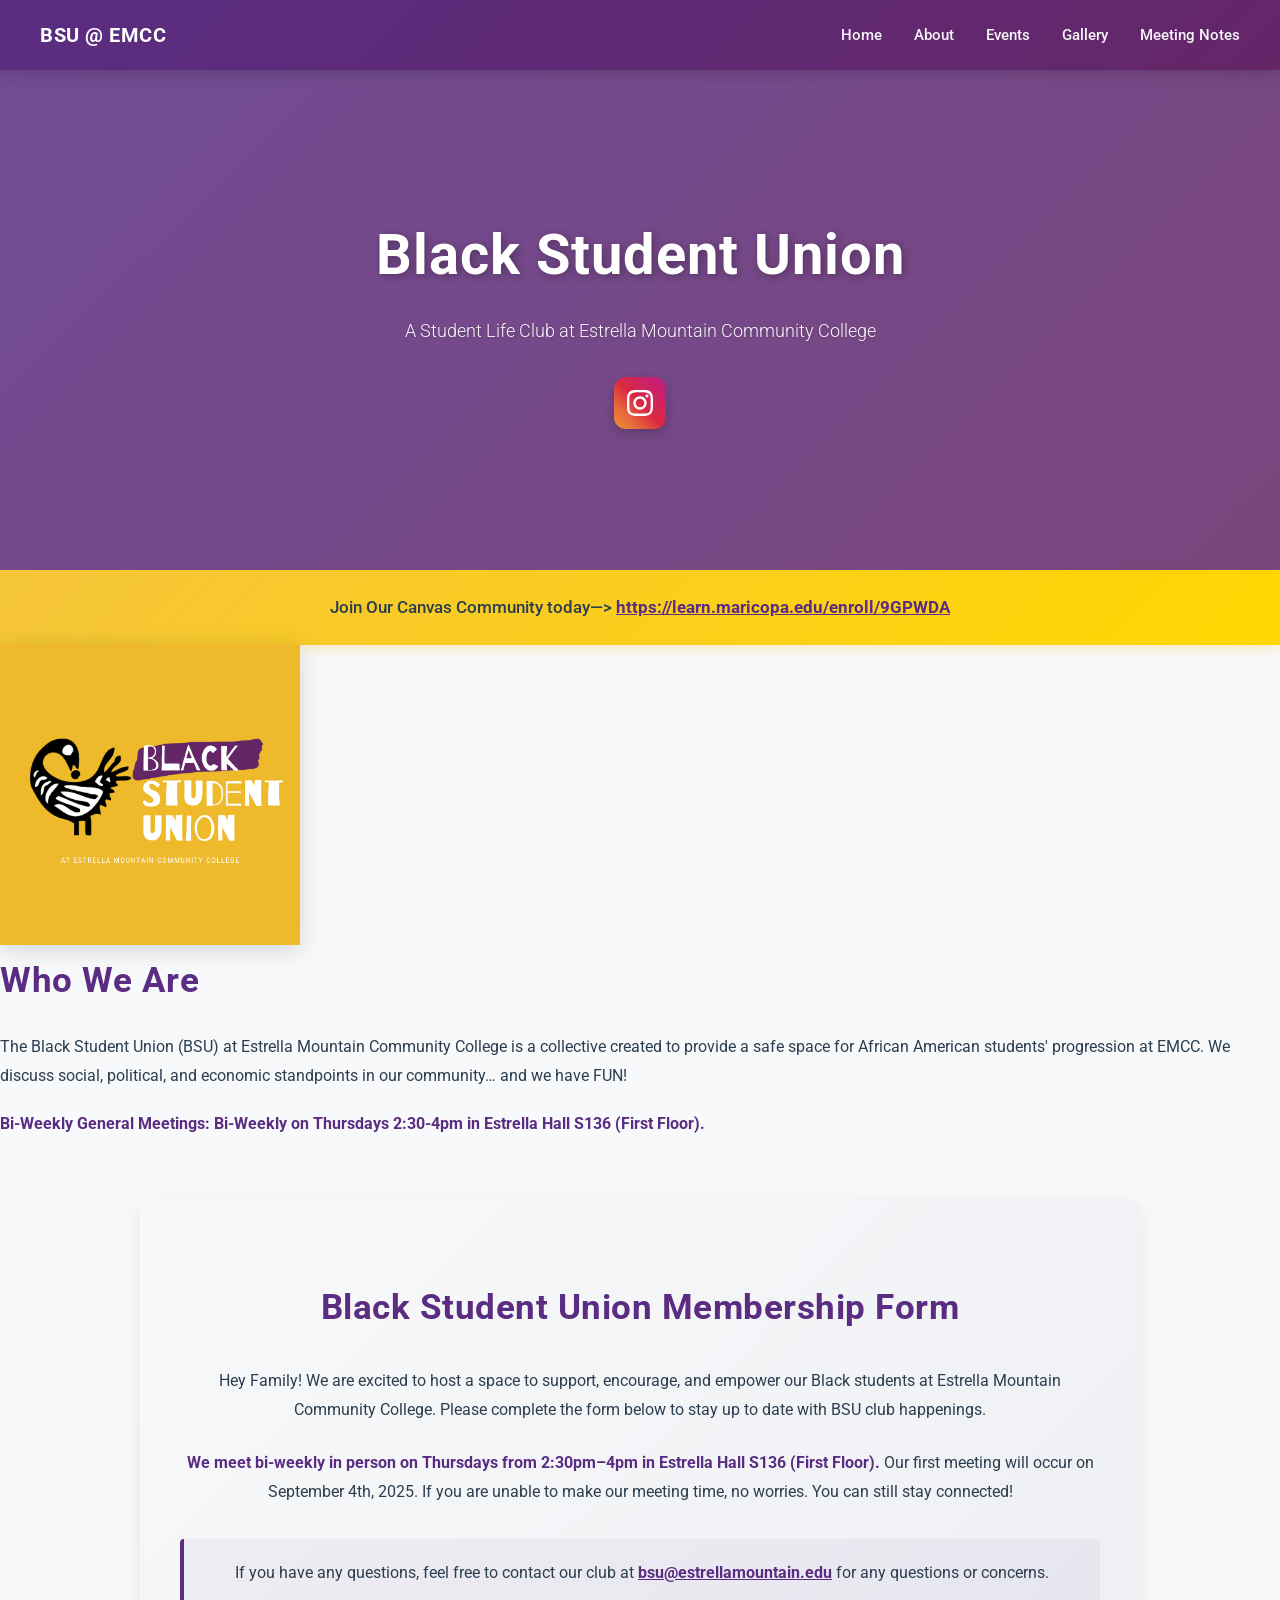
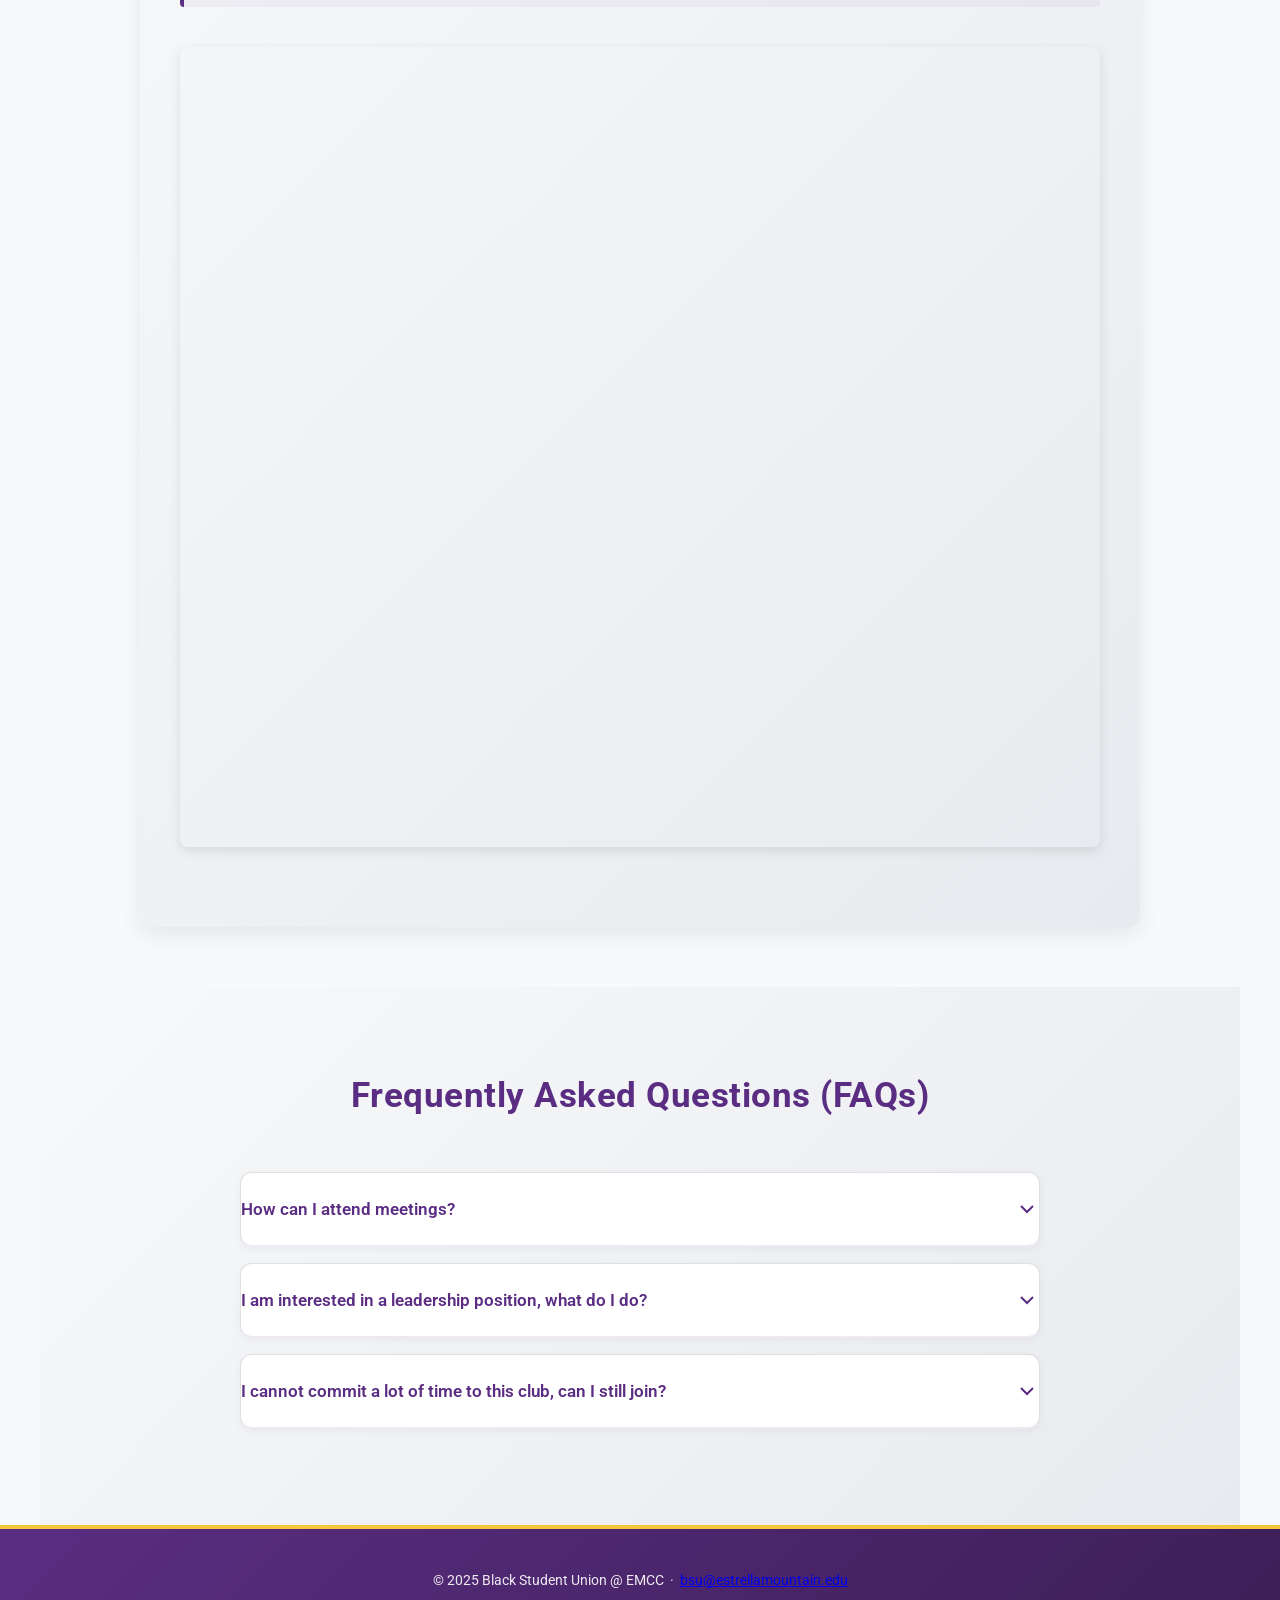
<file: index.html>
<!DOCTYPE html>
<html lang="en">
  <head>
    <meta charset="UTF-8" />
    <meta http-equiv="refresh" content="0; url=home.html" />
    <meta name="viewport" content="width=device-width, initial-scale=1.0" />
    <title>BSU @ EMCC</title>
  </head>
  <body>
    <p>Redirecting to the home page...</p>
    <p>If you are not redirected, <a href="home.html">open home.html</a>.</p>
  </body>
</html>
</file>
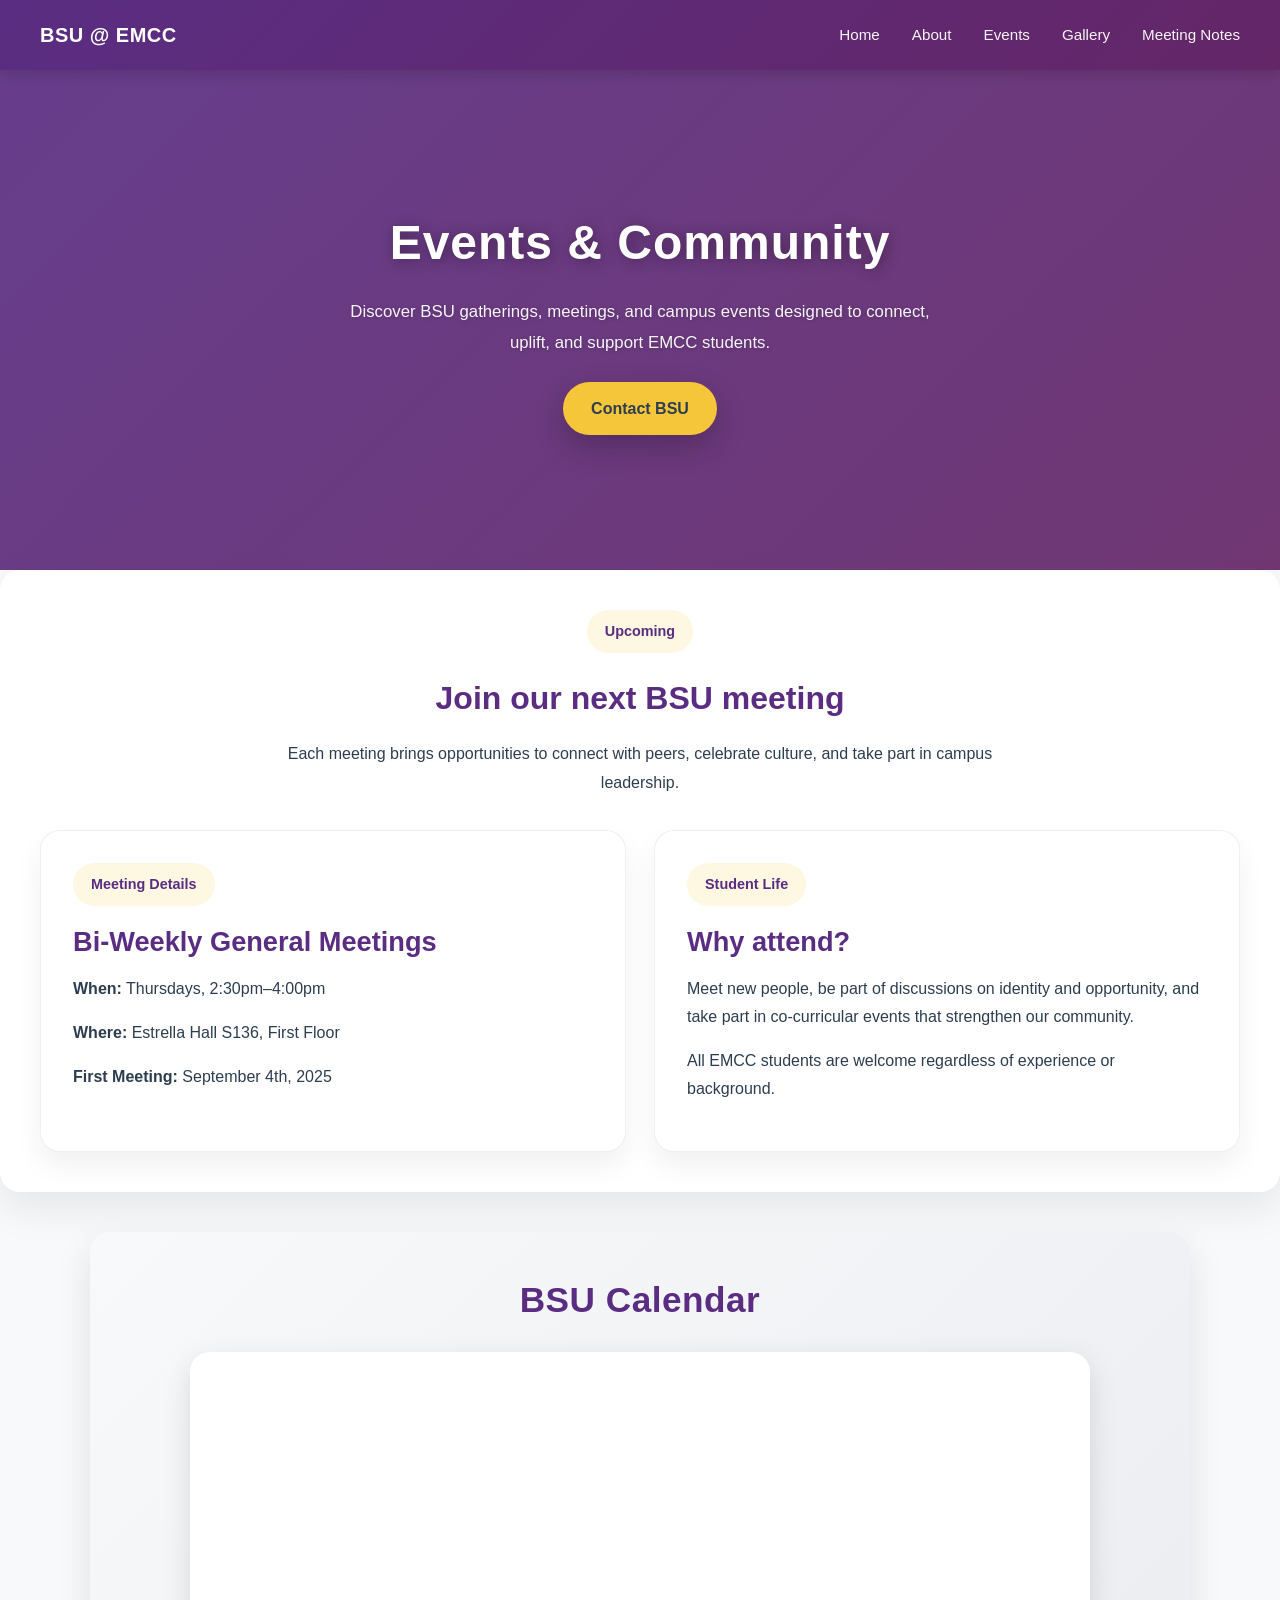
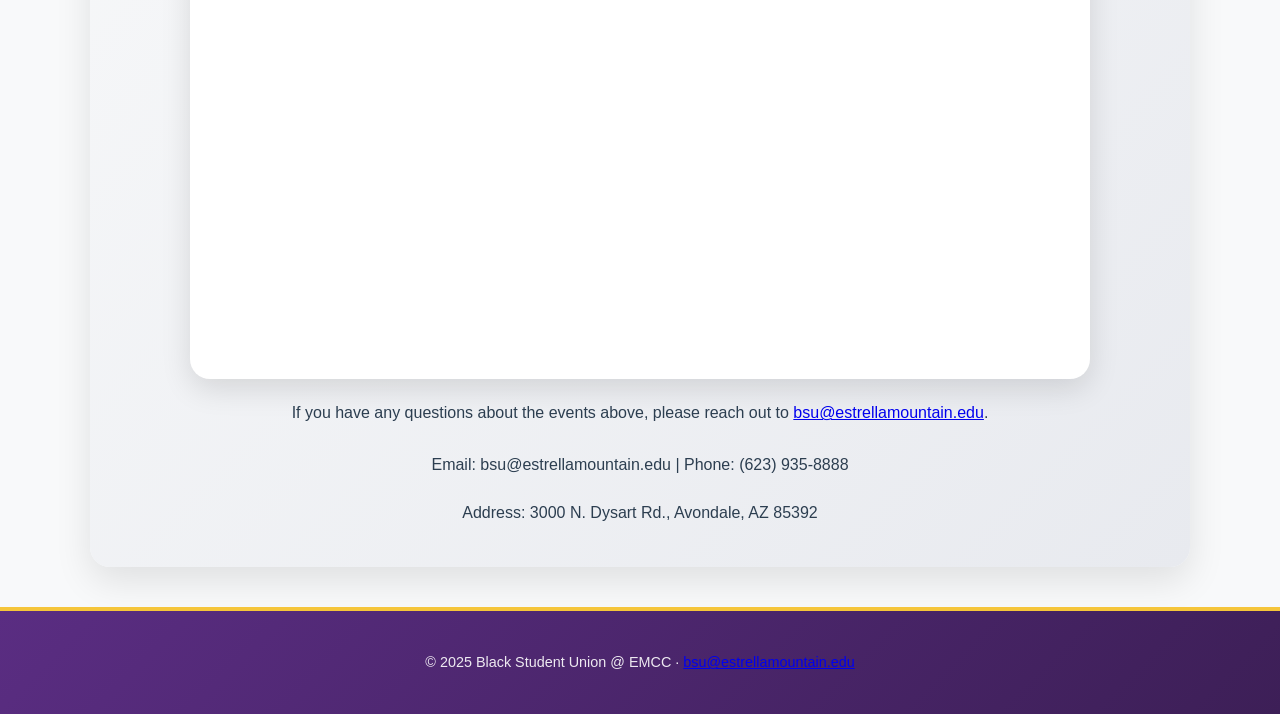
<file: Events.html>
<!DOCTYPE html>
<html lang="en">
<head>
    <meta charset="UTF-8">
    <meta name="viewport" content="width=device-width, initial-scale=1.0">
    <title>Events | BSU @ EMCC</title>
    <link rel="stylesheet" href="club_content.css">
</head>
<body>
<a href="#main-content" class="skip-link">Skip to main content</a>

<nav role="navigation" aria-label="Main navigation">
  <span class="nav-brand">BSU @ EMCC</span>
  <ul class="nav-links">
    <li><a href="home.html">Home</a></li>
    <li><a href="about.html">About</a></li>
    <li><a href="Events.html">Events</a></li>
    <li><a href="BSUGallery.html">Gallery</a></li>
    <li><a href="#">Meeting Notes</a></li>
  </ul>
</nav>

<div class="hero hero-events">
  <div class="hero-content">
    <h1>Events & Community</h1>
    <p>Discover BSU gatherings, meetings, and campus events designed to connect, uplift, and support EMCC students.</p>
    <a class="hero-cta" href="mailto:bsu@estrellamountain.edu" aria-label="Contact BSU via email">Contact BSU</a>
  </div>
</div>

<main id="main-content">
  <section class="section-card event-overview">
    <div class="section-header">
      <span class="section-tag">Upcoming</span>
      <h2>Join our next BSU meeting</h2>
      <p>Each meeting brings opportunities to connect with peers, celebrate culture, and take part in campus leadership.</p>
    </div>

    <div class="event-grid">
      <article class="event-card">
        <span class="tag">Meeting Details</span>
        <h3>Bi-Weekly General Meetings</h3>
        <p><strong>When:</strong> Thursdays, 2:30pm–4:00pm</p>
        <p><strong>Where:</strong> Estrella Hall S136, First Floor</p>
        <p><strong>First Meeting:</strong> September 4th, 2025</p>
      </article>

      <article class="event-card">
        <span class="tag">Student Life</span>
        <h3>Why attend?</h3>
        <p>Meet new people, be part of discussions on identity and opportunity, and take part in co-curricular events that strengthen our community.</p>
        <p>All EMCC students are welcome regardless of experience or background.</p>
      </article>
    </div>
  </section>

  <section class="calendar-section">
    <h2>BSU Calendar</h2>
    <div class="calendar-wrapper">
      <iframe 
        src="https://calendar.google.com/calendar/embed?src=c_02vs0up2j26o3mruf4jf2dg1v4%40group.calendar.google.com&color=%23ac725e&showTitle=0&showNav=1&showDate=1&showPrint=0&showTabs=1&showCalendars=0&mode=MONTH"
        width="100%"
        height="600"
        frameborder="0"
        scrolling="no"
        loading="lazy"
        title="BSU Calendar - View upcoming events and meetings">
      </iframe>
    </div>
    <p class="calendar-note">If you have any questions about the events above, please reach out to <a href="mailto:bsu@estrellamountain.edu">bsu@estrellamountain.edu</a>.</p>
    <div class="calendar-contact">
      <p>Email: bsu@estrellamountain.edu | Phone: (623) 935-8888</p>
      <p>Address: 3000 N. Dysart Rd., Avondale, AZ 85392</p>
    </div>
  </section>

</main>

<footer role="contentinfo">
  © 2025 Black Student Union @ EMCC · <a href="mailto:bsu@estrellamountain.edu">bsu@estrellamountain.edu</a>
</footer>
</body>
</html>
</file>
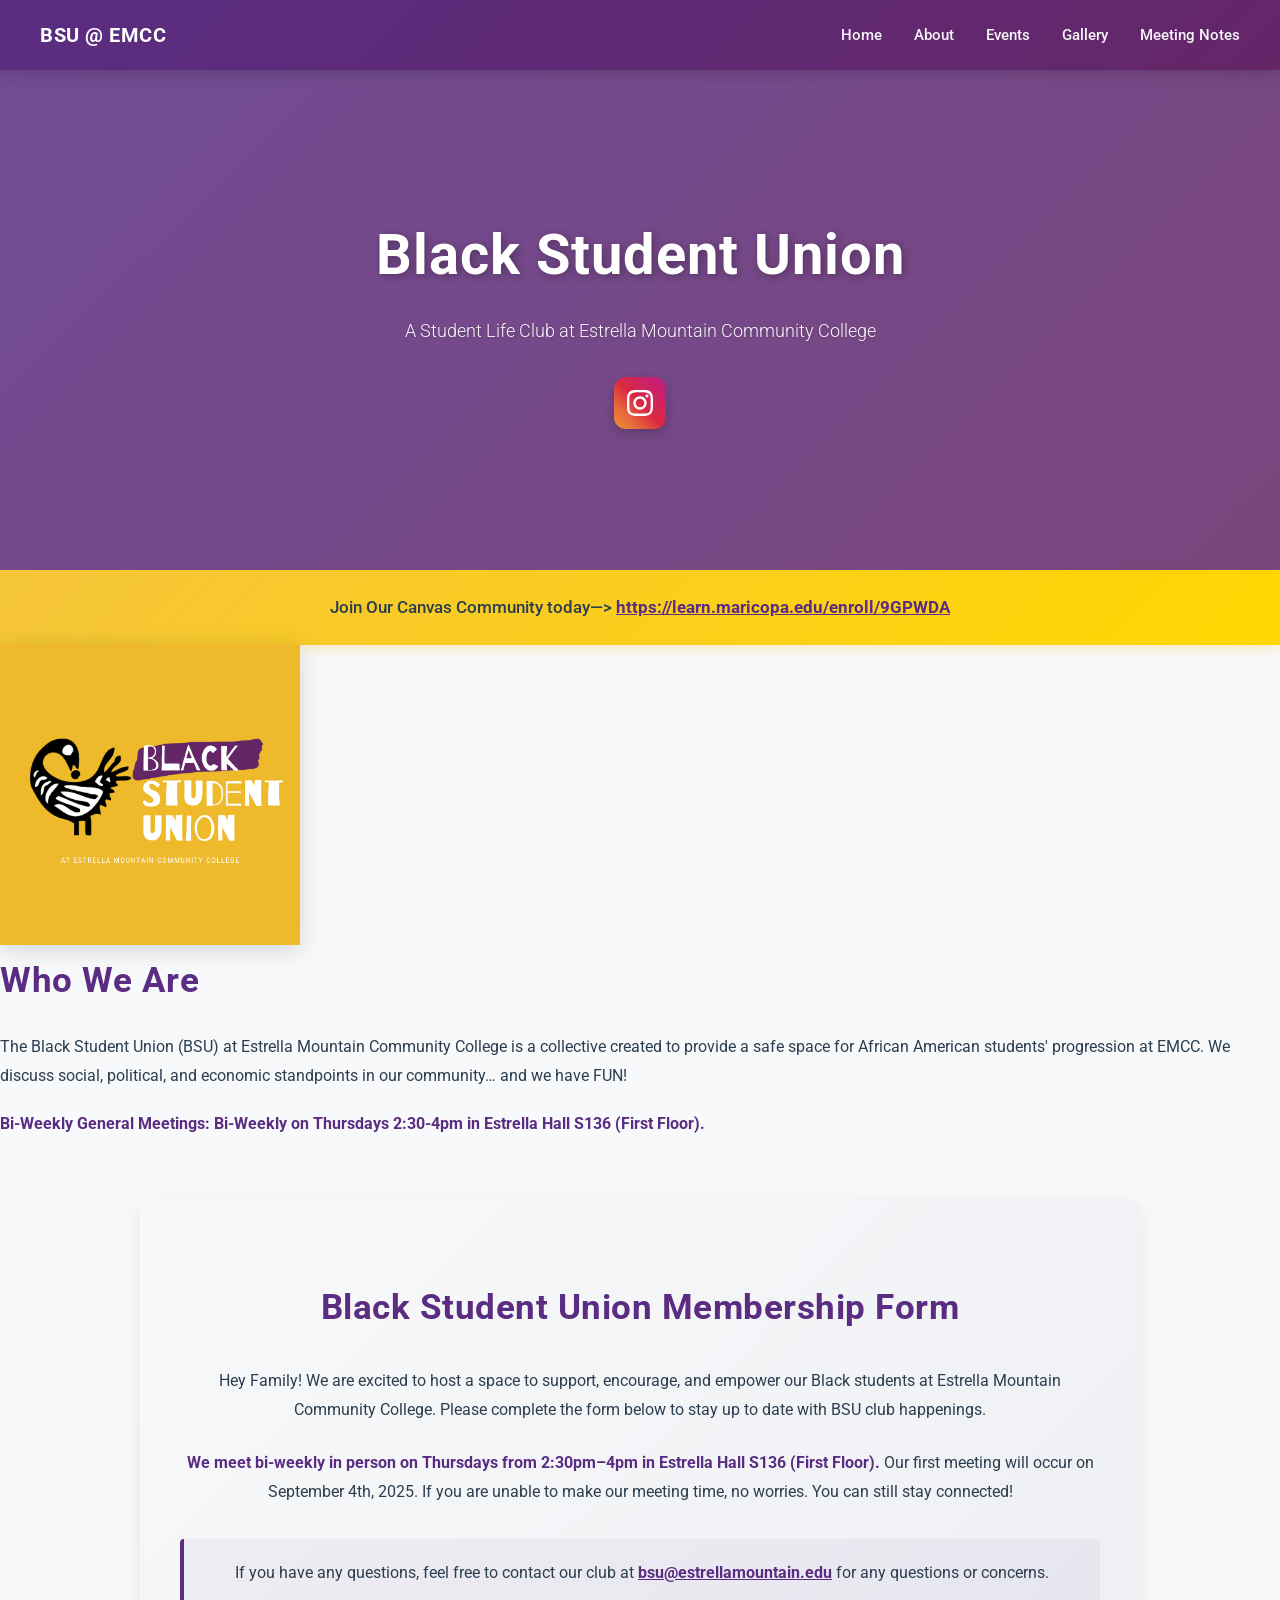
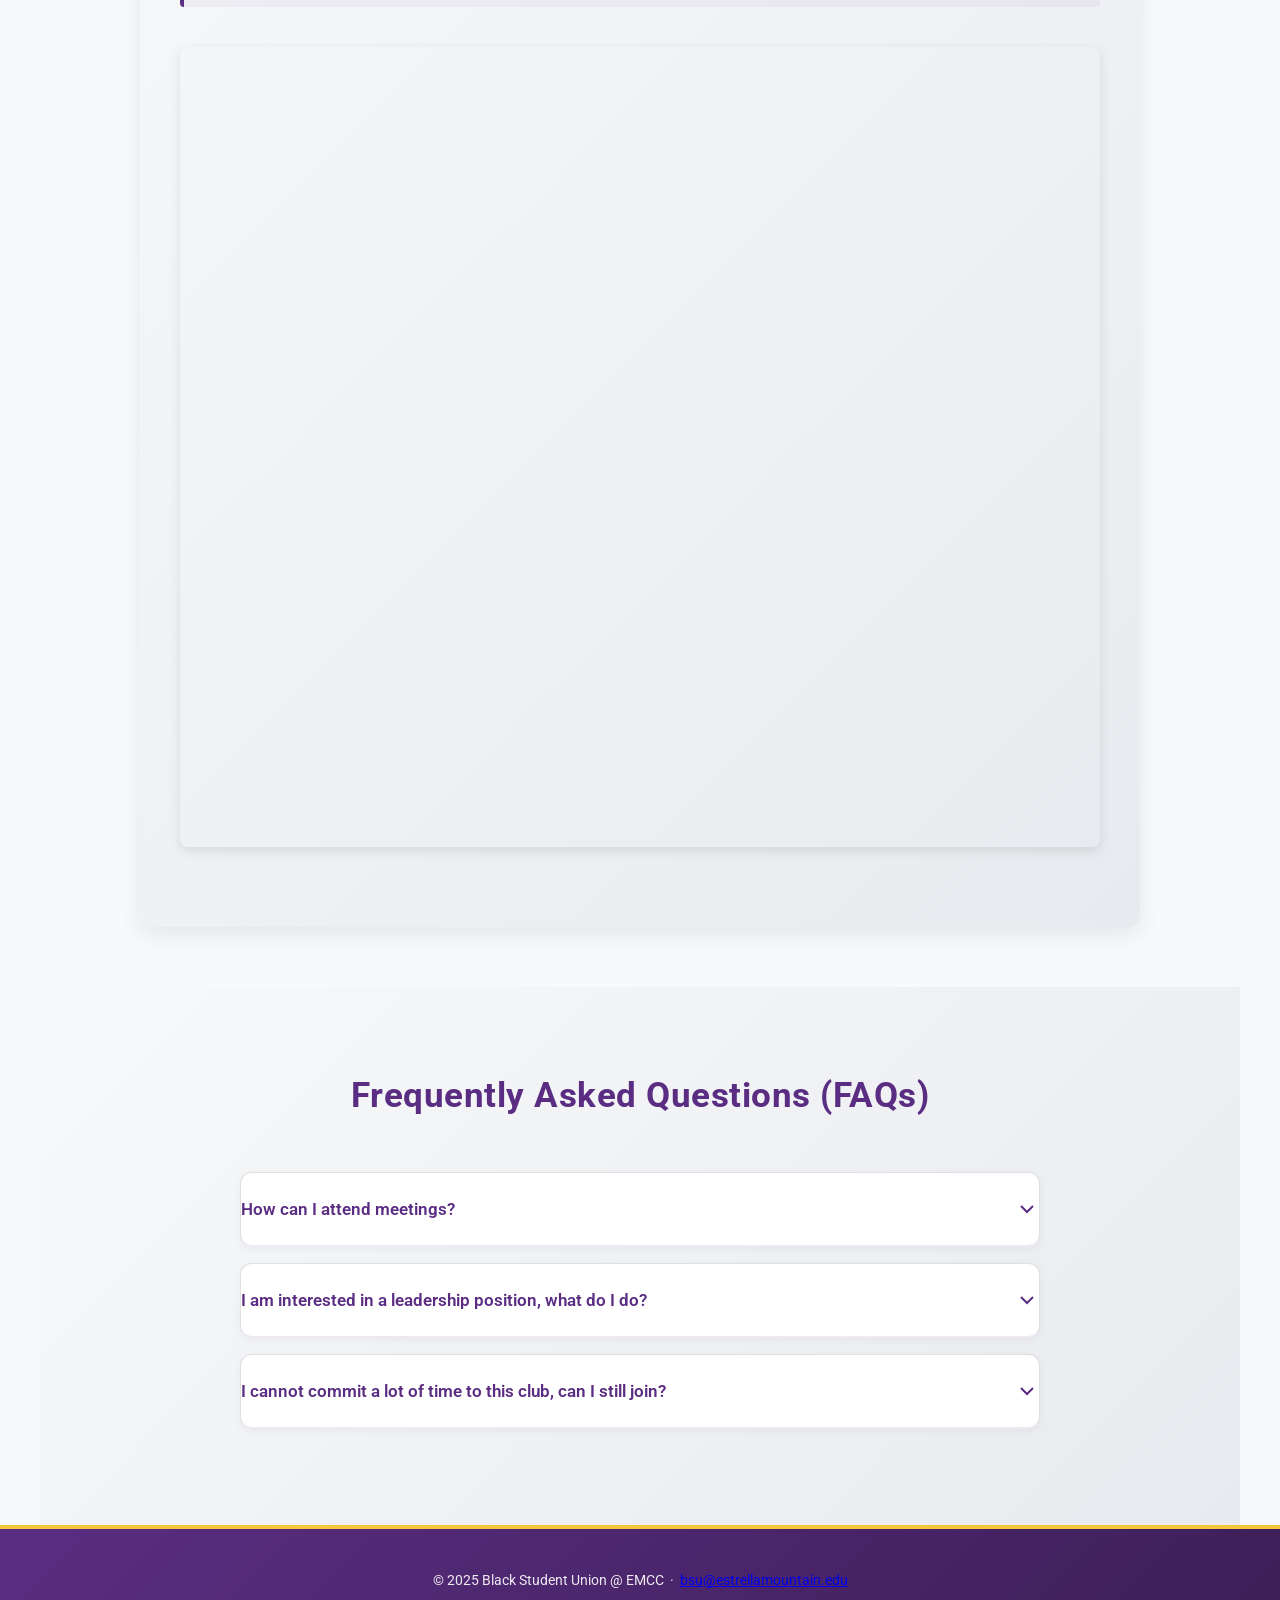
<file: home.html>
<!DOCTYPE html>
<html lang="en">
  <head>
    <meta charset="UTF-8">
    <meta name="viewport" content="width=device-width, initial-scale=1.0">
    <title>BSU @ EMCC</title>
    <link href="https://fonts.googleapis.com/css2?family=Google+Sans:wght@400;500;700&family=Roboto:wght@300;400;500&display=swap" rel="stylesheet">
    <link rel="stylesheet" href="club_content.css">
  </head>
<body>

<a href="#main-content" class="skip-link">Skip to main content</a>

<nav role="navigation" aria-label="Main navigation">
  <span class="nav-brand">BSU @ EMCC</span>
  <ul class="nav-links">
    <li><a href="home.html">Home</a></li>
    <li><a href="about.html">About</a></li>
    <li><a href="Events.html">Events</a></li>
    <li><a href="BSUGallery.html">Gallery</a></li>
    <li><a href="#">Meeting Notes</a></li>
  </ul>
</nav>
 
<div class="hero">
  <h1>Black Student Union</h1>
  <p>A Student Life Club at Estrella Mountain Community College</p>
  <a href="https://www.instagram.com" target="_blank" rel="noopener noreferrer" class="ig-btn" aria-label="Visit BSU on Instagram (opens in new window)">
    <svg viewBox="0 0 24 24" aria-hidden="true"><path d="M12 2.163c3.204 0 3.584.012 4.85.07 3.252.148 4.771 1.691 4.919 4.919.058 1.265.069 1.645.069 4.849 0 3.205-.012 3.584-.069 4.849-.149 3.225-1.664 4.771-4.919 4.919-1.266.058-1.644.07-4.85.07-3.204 0-3.584-.012-4.849-.07-3.26-.149-4.771-1.699-4.919-4.92-.058-1.265-.07-1.644-.07-4.849 0-3.204.013-3.583.07-4.849.149-3.227 1.664-4.771 4.919-4.919 1.266-.057 1.645-.069 4.849-.069zm0-2.163c-3.259 0-3.667.014-4.947.072-4.358.2-6.78 2.618-6.98 6.98-.059 1.281-.073 1.689-.073 4.948 0 3.259.014 3.668.072 4.948.2 4.358 2.618 6.78 6.98 6.98 1.281.058 1.689.072 4.948.072 3.259 0 3.668-.014 4.948-.072 4.354-.2 6.782-2.618 6.979-6.98.059-1.28.073-1.689.073-4.948 0-3.259-.014-3.667-.072-4.947-.196-4.354-2.617-6.78-6.979-6.98-1.281-.059-1.69-.073-4.949-.073zm0 5.838c-3.403 0-6.162 2.759-6.162 6.162s2.759 6.163 6.162 6.163 6.162-2.759 6.162-6.163c0-3.403-2.759-6.162-6.162-6.162zm0 10.162c-2.209 0-4-1.79-4-4 0-2.209 1.791-4 4-4s4 1.791 4 4c0 2.21-1.791 4-4 4zm6.406-11.845c-.796 0-1.441.645-1.441 1.44s.645 1.44 1.441 1.44c.795 0 1.439-.645 1.439-1.44s-.644-1.44-1.439-1.44z"/></svg>
  </a>
</div>
 
<div class="canvas-banner">
  Join Our Canvas Community today—&gt; <a href="https://learn.maricopa.edu/enroll/9GPWDA" target="_blank" rel="noopener noreferrer">https://learn.maricopa.edu/enroll/9GPWDA</a>
</div>

<main id="main-content">
<div class="who">
  <div class="who-logo-placeholder">
    <img src="BSUClubLogo.png" alt="BSU Club Logo">
  </div>
  <div class="who-text">
    <h2>Who We Are</h2>
    <p>The Black Student Union (BSU) at Estrella Mountain Community College is a collective created to provide a safe space for African American students' progression at EMCC. We discuss social, political, and economic standpoints in our community… and we have FUN!</p>
    <p><strong>Bi-Weekly General Meetings: Bi-Weekly on Thursdays 2:30-4pm in Estrella Hall S136 (First Floor).</strong></p>
  </div>
</div>
 
<div class="membership-section">
  <h2>Black Student Union Membership Form</h2>
  <p>Hey Family! We are excited to host a space to support, encourage, and empower our Black students at Estrella Mountain Community College. Please complete the form below to stay up to date with BSU club happenings.</p>
  <p><strong>We meet bi-weekly in person on Thursdays from 2:30pm–4pm in Estrella Hall S136 (First Floor).</strong> Our first meeting will occur on September 4th, 2025. If you are unable to make our meeting time, no worries. You can still stay connected!</p>
  <p class="contact-note">If you have any questions, feel free to contact our club at <a href="mailto:bsu@estrellamountain.edu">bsu@estrellamountain.edu</a> for any questions or concerns.</p>
  <div class="gform-embed">
    <iframe src="https://docs.google.com/forms/d/e/1FAIpQLSeOSokzFKYWwmAYaoWomuV0yYhN1NMcIBjSdNAhi92f1cvXhQ/viewform?embedded=true" loading="lazy" title="BSU Membership Form" aria-label="Google Form for Black Student Union membership">Loading…</iframe>
  </div>
</div>

<div class="faq-section">
  <div class="faq-inner">
    <h2>Frequently Asked Questions (FAQs)</h2>
    <div class="faq-item">
      <button class="faq-btn" aria-expanded="false" aria-controls="faq-answer-1">
        How can I attend meetings?
        <svg viewBox="0 0 24 24" aria-hidden="true"><polyline points="6 9 12 15 18 9"/></svg>
      </button>
      <div class="faq-body" id="faq-answer-1" role="region" aria-labelledby="faq-question-1"><p>BSU meets bi-weekly on Thursdays from 2:30–4pm in Estrella Hall S136 (First Floor). All EMCC students are welcome — just show up!</p></div>
    </div>
    <div class="faq-item">
      <button class="faq-btn" aria-expanded="false" aria-controls="faq-answer-2">
        I am interested in a leadership position, what do I do?
        <svg viewBox="0 0 24 24" aria-hidden="true"><polyline points="6 9 12 15 18 9"/></svg>
      </button>
      <div class="faq-body" id="faq-answer-2" role="region" aria-labelledby="faq-question-2"><p>Attend a few meetings to get a feel for the club, then reach out to us at bsu@estrellamountain.edu to express your interest. We'll guide you through the process.</p></div>
    </div>
    <div class="faq-item">
      <button class="faq-btn" aria-expanded="false" aria-controls="faq-answer-3">
        I cannot commit a lot of time to this club, can I still join?
        <svg viewBox="0 0 24 24" aria-hidden="true"><polyline points="6 9 12 15 18 9"/></svg>
      </button>
      <div class="faq-body" id="faq-answer-3" role="region" aria-labelledby="faq-question-3"><p>Absolutely! There is no minimum attendance requirement. Fill out the membership form to stay in the loop, and come to events whenever you can.</p></div>
    </div>
  </div>
</div>

</main>
<footer role="contentinfo">
  © 2025 Black Student Union @ EMCC &nbsp;·&nbsp; <a href="mailto:bsu@estrellamountain.edu">bsu@estrellamountain.edu</a>
</footer>

<script>
  document.querySelectorAll('.faq-btn').forEach(btn => {
    btn.addEventListener('click', () => {
      const item = btn.closest('.faq-item');
      const isOpen = item.classList.contains('open');
      const answerId = btn.getAttribute('aria-controls');
      
      document.querySelectorAll('.faq-item').forEach(i => {
        i.classList.remove('open');
        i.querySelector('.faq-btn').setAttribute('aria-expanded', 'false');
      });
      
      if (!isOpen) {
        item.classList.add('open');
        btn.setAttribute('aria-expanded', 'true');
      }
    });
    
    btn.addEventListener('keydown', (e) => {
      if (e.key === 'Enter' || e.key === ' ') {
        e.preventDefault();
        btn.click();
      }
    });
  });
</script>
 
</body>
</html>
</file>
<file: club_content.css>
* { margin: 0; padding: 0; box-sizing: border-box; }
body { 
  font-family: 'Segoe UI', 'Roboto', Arial, sans-serif; 
  color: #2c3e50; 
  background: #f8f9fa;
  line-height: 1.6;
}

/* ── SKIP LINK ── */
.skip-link {
  position: absolute;
  top: -40px;
  left: 0;
  background: #5a2d82;
  color: white;
  padding: 8px;
  text-decoration: none;
  z-index: 100;
  border-radius: 0 0 4px 0;
}

.skip-link:focus {
  top: 0;
}

/* ── FOCUS STYLES ── */
a:focus,
button:focus,
input:focus,
textarea:focus,
select:focus {
  outline: 3px solid #f5c53a;
  outline-offset: 2px;
}

button {
  cursor: pointer;
  border: none;
  font-family: inherit;
  font-size: inherit;
}

/* ── NAV ── */
nav {
  background: linear-gradient(135deg, #5a2d82 0%, #642667 100%);
  display: flex;
  align-items: center;
  justify-content: space-between;
  padding: 0 40px;
  height: 70px;
  position: sticky;
  top: 0;
  z-index: 10;
  box-shadow: 0 4px 12px rgba(0,0,0,0.15);
}
.nav-brand { 
  color: #fff; 
  font-size: 1.25rem; 
  font-weight: 700;
  letter-spacing: 0.5px;
  transition: opacity 0.3s ease;
}
.nav-brand:hover { opacity: 0.9; }
.nav-links { 
  display: flex; 
  gap: 32px; 
  list-style: none; 
}
.nav-links a { 
  color: rgba(255,255,255,0.95); 
  text-decoration: none; 
  font-size: 0.95rem; 
  font-weight: 500;
  position: relative;
  transition: color 0.3s ease;
}
.nav-links a::after {
  content: '';
  position: absolute;
  bottom: -4px;
  left: 0;
  width: 0;
  height: 2px;
  background: #f5c53a;
  transition: width 0.3s ease;
}
.nav-links a:hover { 
  color: #fff;
}
.nav-links a:hover::after {
  width: 100%;
}
.nav-links a:focus {
  outline: 2px solid #f5c53a;
  outline-offset: 4px;
  border-radius: 2px;
}


/* ── HERO ── */
.hero {
  position: relative;
  height: 500px;
  background: linear-gradient(135deg, rgba(90,45,130,0.85), rgba(100,38,103,0.85)),
              url('https://www.shutterstock.com/image-photo/happy-multi-ethnic-young-group-600nw-2461211287.jpg') center/cover;
  display: flex;
  flex-direction: column;
  align-items: center;
  justify-content: center;
  text-align: center;
  color: #fff;
}
.hero h1 { 
  font-size: 3.5rem; 
  font-weight: 700; 
  letter-spacing: 1px; 
  margin-bottom: 16px;
  text-shadow: 2px 2px 8px rgba(0,0,0,0.3);
}
.hero p  { 
  font-size: 1.1rem; 
  font-weight: 300; 
  opacity: 0.95; 
  margin-bottom: 32px;
  text-shadow: 1px 1px 4px rgba(0,0,0,0.2);
}
.ig-btn {
  width: 52px; 
  height: 52px;
  background: linear-gradient(45deg,#f09433,#e6683c,#dc2743,#cc2366,#bc1888);
  border-radius: 12px;
  display: inline-flex; 
  align-items: center; 
  justify-content: center;
  text-decoration: none;
  transition: transform 0.3s ease, box-shadow 0.3s ease;
  box-shadow: 0 4px 12px rgba(0,0,0,0.2);
}
.ig-btn:hover {
  transform: translateY(-3px);
  box-shadow: 0 8px 20px rgba(0,0,0,0.3);
}
.ig-btn:focus {
  outline: 3px solid rgba(255, 255, 255, 0.8);
  outline-offset: 3px;
}
.ig-btn svg { width: 26px; height: 26px; fill: #fff; }



/* ── FAQ SECTION ── */
.faq-section {
  padding: 60px 20px;
  max-width: 1200px;
  margin: 0 auto;
  background: #f8f9fa;
}

.faq-inner {
  max-width: 900px;
  margin: 0 auto;
}

.faq-inner h2 {
  font-size: 2rem;
  margin-bottom: 36px;
  color: #2c3e50;
}

.faq-item {
  margin-bottom: 16px;
  border: 1px solid #e0e0e0;
  border-radius: 12px;
  background: #fff;
  box-shadow: 0 2px 8px rgba(0,0,0,0.05);
  transition: box-shadow 0.3s ease;
}

.faq-item.open {
  box-shadow: 0 4px 16px rgba(0,0,0,0.08);
}

.faq-btn {
  width: 100%;
  padding: 18px 24px;
  text-align: left;
  font-size: 1.05rem;
  font-weight: 600;
  color: #2c3e50;
  background: transparent;
  border: none;
  cursor: pointer;
  display: flex;
  justify-content: space-between;
  align-items: center;
  transition: background-color 0.3s ease;
}

.faq-btn:hover {
  background-color: rgba(90, 45, 130, 0.05);
}

.faq-btn:focus {
  outline: 3px solid #f5c53a;
  outline-offset: -3px;
  background-color: rgba(90, 45, 130, 0.08);
}

.faq-btn svg {
  width: 24px;
  height: 24px;
  stroke: #5a2d82;
  stroke-width: 2;
  transition: transform 0.3s ease;
  flex-shrink: 0;
}

.faq-item.open .faq-btn svg {
  transform: rotate(180deg);
}

.faq-body {
  max-height: 0;
  overflow: hidden;
  transition: max-height 0.3s ease;
}

.faq-item.open .faq-body {
  max-height: 500px;
}

.faq-body p {
  padding: 0 24px 18px;
  color: #555;
  line-height: 1.8;
}
.nav-about {
  background: linear-gradient(135deg, #f5c53a 0%, #f5c53a 100%);
  box-shadow: 0 4px 12px rgba(0,0,0,0.1);
}
.nav-about .nav-links a {
  color: #2c3e50;
}
.nav-about .nav-links a:hover {
  color: #5a2d82;
}
.nav-about .nav-links a::after {
  background: #5a2d82;
}
.nav-about .nav-brand {
  color: #2c3e50;
}

/* ── HERO VARIANTS ── */
.hero-about {
  background: linear-gradient(135deg, rgba(245, 197, 58, 0.9), rgba(245, 197, 58, 0.9)),
              url('/* ADD YOUR IMAGE URL HERE */') center/cover;
  color: #2c3e50;
}

.hero-events {
  background: linear-gradient(135deg, rgba(90,45,130,0.92), rgba(100,38,103,0.92)),
              url('https://images.unsplash.com/photo-1500530855697-b586d89ba3ee?auto=format&fit=crop&w=1600&q=80') center/cover;
  color: #fff;
  min-height: 380px;
  display: flex;
  align-items: center;
  justify-content: center;
}

.hero-events h1 {
  font-size: 3rem;
  letter-spacing: 1px;
  margin: 0;
  text-shadow: 2px 2px 12px rgba(0,0,0,0.4);
}

/* ── GALLERY PAGE ── */
.hero-gallery {
  background: linear-gradient(135deg, rgba(90,45,130,0.88), rgba(100,38,103,0.88)),
              url('https://images.unsplash.com/photo-1521737604893-d14cc237f11d?auto=format&fit=crop&w=1600&q=80') center/cover;
  color: #fff;
  min-height: 380px;
  display: flex;
  align-items: center;
  justify-content: center;
  text-align: center;
  padding: 40px 20px;
}

.hero-gallery h1 {
  font-size: 3rem;
  margin-bottom: 16px;
  letter-spacing: 1px;
  text-shadow: 2px 2px 16px rgba(0,0,0,0.4);
}

.hero-gallery p {
  font-size: 1.1rem;
  max-width: 760px;
  margin: 0 auto;
  opacity: 0.95;
}

.quote-banner {
  background: #f5c53a;
  color: #2c3e50;
  padding: 36px 24px;
  max-width: 1200px;
  margin: -40px auto 40px;
  border-radius: 20px;
  box-shadow: 0 14px 30px rgba(0,0,0,0.08);
}

.quote-banner h2 {
  font-size: 2rem;
  margin-bottom: 14px;
  letter-spacing: 0.5px;
}

.quote-banner p {
  font-size: 1.15rem;
  line-height: 1.75;
  font-weight: 600;
  max-width: 860px;
  margin: 0 auto;
}

.gallery-section {
  padding: 60px 20px;
  max-width: 1200px;
  margin: 0 auto 80px;
}

.gallery-wrapper {
  display: grid;
  grid-template-columns: 1fr;
  gap: 32px;
}

.gallery-description {
  color: #2c3e50;
  background: rgba(255,255,255,0.96);
  border-radius: 24px;
  padding: 26px 30px;
  box-shadow: 0 18px 40px rgba(0,0,0,0.08);
  border: 1px solid rgba(90,45,130,0.08);
}

.gallery-description p {
  font-size: 1rem;
  line-height: 1.8;
  max-width: 860px;
}

.gallery-grid {
  display: grid;
  grid-template-columns: repeat(auto-fit, minmax(240px, 1fr));
  gap: 24px;
}

.gallery-grid .event-card {
  position: relative;
  border-radius: 28px;
  overflow: hidden;
  cursor: pointer;
  aspect-ratio: 1 / 1;
  box-shadow: 0 20px 45px rgba(0,0,0,0.1);
  transition: transform 0.3s ease, box-shadow 0.3s ease, outline 0.2s ease;
  background: #111;
  display: grid;
  border: none;
  padding: 0;
}

.gallery-grid .event-card:hover {
  transform: translateY(-5px);
  box-shadow: 0 28px 58px rgba(0,0,0,0.16);
}

.gallery-grid .event-card:focus {
  outline: 4px solid #f5c53a;
  outline-offset: 3px;
}

.gallery-grid .event-card:hover {
  transform: translateY(-5px);
  box-shadow: 0 28px 58px rgba(0,0,0,0.16);
}

.gallery-grid .event-card img {
  width: 100%;
  height: 100%;
  object-fit: cover;
  display: block;
  transition: transform 0.4s ease;
}

.gallery-grid .event-card:hover img {
  transform: scale(1.03);
}

.event-overlay {
  position: absolute;
  inset: 0;
  display: flex;
  flex-direction: column;
  justify-content: flex-end;
  padding: 22px;
  background: linear-gradient(180deg, rgba(0,0,0,0.02) 0%, rgba(0,0,0,0.45) 55%, rgba(0,0,0,0.82) 100%);
  color: #fff;
}

.event-label {
  font-size: 1.1rem;
  font-weight: 800;
  margin-bottom: 8px;
  letter-spacing: 0.1px;
}

.event-tag {
  display: inline-flex;
  align-items: center;
  gap: 8px;
  color: #f5c53a;
  font-weight: 700;
  text-transform: uppercase;
  letter-spacing: 0.08em;
  font-size: 0.8rem;
}

.gallery-lightbox {
  position: fixed;
  top: 0;
  left: 0;
  width: 100vw;
  height: 100vh;
  display: none;
  align-items: center;
  justify-content: center;
  z-index: 2000;
  padding: 24px;
}

.gallery-lightbox.open {
  display: flex;
}

.lightbox-backdrop {
  position: absolute;
  inset: 0;
  background: rgba(0,0,0,0.72);
  backdrop-filter: blur(4px);
}

.lightbox-panel {
  position: relative;
  width: min(1120px, 100%);
  max-height: calc(100vh - 48px);
  padding: 24px;
  border-radius: 28px;
  background: rgba(18,18,24,0.96);
  box-shadow: 0 30px 70px rgba(0,0,0,0.35);
  z-index: 2;
  display: grid;
  gap: 18px;
}

.lightbox-close {
  position: absolute;
  top: 18px;
  right: 18px;
  width: 46px;
  height: 46px;
  border: none;
  border-radius: 50%;
  background: rgba(255,255,255,0.1);
  color: #fff;
  font-size: 1.5rem;
  cursor: pointer;
  transition: background 0.25s ease;
}

.lightbox-close:hover {
  background: rgba(245,197,58,0.95);
  color: #2c3e50;
}

.lightbox-close:focus {
  outline: 3px solid #f5c53a;
  outline-offset: 2px;
  background: rgba(245,197,58,0.95);
  color: #2c3e50;
}

.lightbox-content {
  display: grid;
  grid-template-columns: 56px minmax(0, 1fr) 56px;
  align-items: center;
  gap: 18px;
}

.lightbox-media {
  position: relative;
  min-height: 60vh;
  overflow: hidden;
  border-radius: 24px;
  background: #0f0f14;
  display: flex;
  align-items: center;
  justify-content: center;
}

.lightbox-media img,
.lightbox-media video {
  max-width: 100%;
  max-height: 70vh;
  object-fit: contain;
  display: block;
}

.lightbox-nav {
  width: 56px;
  height: 56px;
  border: none;
  border-radius: 50%;
  background: rgba(245,197,58,0.18);
  color: #fff;
  font-size: 1.5rem;
  cursor: pointer;
  transition: transform 0.25s ease, background 0.25s ease;
}

.lightbox-nav:hover {
  transform: scale(1.05);
  background: rgba(245,197,58,0.28);
}

.lightbox-nav:focus {
  outline: 3px solid #f5c53a;
  outline-offset: 2px;
  background: rgba(245,197,58,0.35);
}

.lightbox-caption {
  color: #fff;
  font-size: 1rem;
  line-height: 1.7;
  padding: 0 6px;
}

.lightbox-thumbs {
  display: grid;
  grid-template-columns: repeat(auto-fit, minmax(90px, 1fr));
  gap: 12px;
}

.lightbox-thumb {
  border: 2px solid transparent;
  border-radius: 18px;
  overflow: hidden;
  background: #111;
  cursor: pointer;
  padding: 0;
  min-height: 90px;
  aspect-ratio: 1 / 1;
  transition: transform 0.25s ease, border-color 0.25s ease, opacity 0.25s ease;
}

.lightbox-thumb.active {
  border-color: #f5c53a;
  opacity: 1;
}

.lightbox-thumb:hover {
  transform: translateY(-2px);
  opacity: 0.95;
}

.lightbox-thumb:focus {
  outline: 3px solid #f5c53a;
  outline-offset: 2px;
  border-color: #f5c53a;
}

.lightbox-thumb img,
.lightbox-thumb video {
  width: 100%;
  height: 100%;
  object-fit: cover;
  display: block;
}

@media (max-width: 900px) {
  .quote-banner {
    margin: 0 auto 32px;
  }

  .gallery-grid {
    gap: 20px;
  }

  .lightbox-panel {
    padding: 18px;
  }

  .lightbox-content {
    grid-template-columns: 48px minmax(0, 1fr) 48px;
    gap: 14px;
  }
}

@media (max-width: 680px) {
  .hero-gallery h1 {
    font-size: 2.2rem;
  }

  .gallery-section {
    padding: 40px 16px;
  }

  .gallery-grid {
    grid-template-columns: 1fr;
  }

  .gallery-description {
    padding: 22px 20px;
  }

  .lightbox-panel {
    max-height: calc(100vh - 28px);
    padding: 16px;
  }

  .lightbox-content {
    grid-template-columns: 42px minmax(0, 1fr) 42px;
  }

  .lightbox-thumb {
    min-height: 76px;
  }
}

/* ── EVENTS PAGE ── */
.hero-events {
  background: linear-gradient(135deg, rgba(90,45,130,0.92), rgba(100,38,103,0.92)),
              url('https://images.unsplash.com/photo-1500530855697-b586d89ba3ee?auto=format&fit=crop&w=1600&q=80') center/cover;
  color: #fff;
  min-height: 420px;
  display: flex;
  align-items: center;
  justify-content: center;
  text-align: center;
}

.hero-events .hero-content {
  max-width: 760px;
  padding: 0 24px;
}

.hero-events h1 {
  font-size: 3rem;
  letter-spacing: 1px;
  margin-bottom: 16px;
  text-shadow: 2px 2px 14px rgba(0,0,0,0.35);
}

.hero-events p {
  font-size: 1.05rem;
  line-height: 1.8;
  opacity: 0.95;
  margin: 0 auto 24px;
  max-width: 620px;
}

.hero-cta {
  display: inline-flex;
  align-items: center;
  justify-content: center;
  background: #f5c53a;
  color: #2c3e50;
  text-decoration: none;
  font-weight: 700;
  padding: 14px 28px;
  border-radius: 999px;
  box-shadow: 0 12px 30px rgba(0,0,0,0.22);
  transition: transform 0.25s ease, opacity 0.25s ease;
  border: none;
  cursor: pointer;
}

.hero-cta:hover {
  transform: translateY(-2px);
  opacity: 0.95;
}

.hero-cta:focus {
  outline: 3px solid rgba(0, 0, 0, 0.3);
  outline-offset: 3px;
}

.page-content {
  max-width: 1200px;
  margin: 0 auto;
  padding: 40px 24px 80px;
}

.section-card {
  background: #fff;
  border-radius: 20px;
  padding: 40px;
  box-shadow: 0 16px 40px rgba(0,0,0,0.08);
  margin-bottom: 40px;
}

.section-card h2 {
  font-size: 2rem;
  color: #5a2d82;
  margin-bottom: 16px;
}

.section-card p {
  color: #2c3e50;
  line-height: 1.8;
  font-size: 1rem;
}

.section-header {
  max-width: 770px;
  margin: 0 auto 32px;
  text-align: center;
}

.section-tag,
.tag {
  display: inline-flex;
  align-items: center;
  justify-content: center;
  background: rgba(245,197,58,0.15);
  color: #5a2d82;
  border-radius: 999px;
  padding: 10px 18px;
  font-size: 0.9rem;
  font-weight: 700;
  margin-bottom: 20px;
}

.event-grid {
  display: grid;
  grid-template-columns: repeat(2, minmax(280px, 1fr));
  gap: 28px;
}

.event-card {
  background: #fff;
  border: 1px solid rgba(90,45,130,0.08);
  border-radius: 20px;
  padding: 32px;
  box-shadow: 0 14px 28px rgba(0,0,0,0.06);
}

.event-card h3 {
  color: #5a2d82;
  font-size: 1.7rem;
  margin-bottom: 16px;
  line-height: 1.2;
}

.event-card p {
  color: #2c3e50;
  line-height: 1.75;
  margin-bottom: 16px;
}

.calendar-section {
  padding: 40px 20px;
  text-align: center;
  background: linear-gradient(135deg, #f8f9fa 0%, #e8eaef 100%);
  margin: 0 auto 40px;
  max-width: 1100px;
  border-radius: 20px;
  box-shadow: 0 14px 36px rgba(0,0,0,0.1);
}

.calendar-section h2 {
  color: #5a2d82;
  font-size: 2.2rem;
  margin-bottom: 24px;
  letter-spacing: 0.5px;
}

.calendar-wrapper {
  max-width: 900px;
  margin: 0 auto;
  border-radius: 20px;
  overflow: hidden;
  box-shadow: 0 10px 30px rgba(0,0,0,0.12);
  background: #fff;
}

.calendar-wrapper iframe {
  width: 100%;
  min-height: 620px;
}

.calendar-note,
.calendar-contact p {
  max-width: 820px;
  margin: 20px auto 0;
  color: #2c3e50;
  font-size: 1rem;
  line-height: 1.75;
}

.calendar-contact {
  margin-top: 24px;
}

calendar-contact p {
  opacity: 0.85;
}

.hero-events {
  padding: 40px 20px;
}

@media (max-width: 1000px) {
  .event-grid,
  .advisor-card {
    grid-template-columns: 1fr;
  }

  .section-card,
  .calendar-section {
    padding: 32px 24px;
  }
}

@media (max-width: 680px) {
  .page-content {
    padding: 24px 16px 60px;
  }

  .hero-events h1 {
    font-size: 2.4rem;
  }

  .hero-events p {
    font-size: 1rem;
  }

  .hero-cta {
    width: 100%;
    padding: 14px 0;
  }

  .calendar-wrapper iframe {
    min-height: 520px;
  }
}

/* ── ABOUT BANNER DIVIDER ── */
.divider-about {
  border: none;
  background: linear-gradient(90deg, #f5c53a 0%, #f5c53a 100%);
  height: 6px;
  margin: 0;
}



/* ── MISSION ── */
.mission-section {
  text-align: center;
  padding: 80px 40px;
  max-width: 780px;
  margin: 0 auto;
  background: #fff;
  border-radius: 8px;
  margin-top: -40px;
  position: relative;
  z-index: 2;
  box-shadow: 0 8px 24px rgba(0,0,0,0.08);
}
.mission-section h2 {
  color: #5a2d82;
  font-size: 2.2rem;
  font-weight: 700;
  margin-bottom: 24px;
  letter-spacing: 0.5px;
}
.mission-section p {
  font-size: 1rem;
  line-height: 1.8;
  color: #2c3e50;
  margin-bottom: 16px;
}

/* ── PURPOSE ── */
.purpose-section {
  display: flex;
  align-items: center;
  gap: 60px;
  padding: 80px 40px;
  width: 100%;
  background: #fff;
  margin-top: 40px;
}
.purpose-text {
  text-align: left;
  flex: 1;
}
.purpose-text h2 {
  color: #5a2d82;
  font-size: 2rem;
  font-weight: 700;
  margin-bottom: 24px;
  text-align: left;
  letter-spacing: 0.5px;
}
.purpose-text ul {
  padding-left: 24px;
}
.purpose-text li {
  font-size: 1rem;
  line-height: 1.8;
  color: #2c3e50;
  margin-bottom: 16px;
  position: relative;
}
.purpose-text li::marker {
  color: #f5c53a;
}
.purpose-image {
  flex-shrink: 0;
}
.purpose-image img {
  width: 350px;
  border-radius: 8px;
  box-shadow: 0 8px 24px rgba(0,0,0,0.15);
  transition: transform 0.3s ease;
}
.purpose-image img:hover {
  transform: translateY(-5px);
}



/* ── CLUB LOGO ── */
.club-logo-section {
  display: flex;
  align-items: center;
  gap: 60px;
  padding: 80px 40px;
  background: linear-gradient(135deg, #f8f9fa 0%, #e8eaef 100%);
  width: 100%;
}
.club-logo-image {
  flex-shrink: 0;
}
.club-logo-image img {
  width: 350px;
  border-radius: 8px;
  box-shadow: 0 8px 24px rgba(0,0,0,0.15);
  transition: transform 0.3s ease;
}
.club-logo-image img:hover {
  transform: scale(1.02);
}
.club-logo-text {
  flex: 1;
}
.club-logo-text h2 {
  color: #5a2d82;
  font-size: 2rem;
  font-weight: 700;
  margin-bottom: 24px;
  letter-spacing: 0.5px;
}
.club-logo-text p {
  font-size: 1rem;
  line-height: 1.8;
  color: #2c3e50;
  margin-bottom: 16px;
}

/* ── WHO WE ARE ── */
.WhoWeAre-section {
  background: linear-gradient(135deg, #5a2d82 0%, #642667 100%);
  padding: 80px 40px;
  margin-top: 40px;
  text-align: center;
  color: #fff;
}
.WhoWeAre-section h2 {
  color: #f5c53a;
  font-size: 2.2rem;
  font-weight: 700;
  margin-bottom: 24px;
  letter-spacing: 0.5px;
}
.WhoWeAre-section p {
  font-size: 1.05rem;
  line-height: 1.8;
  color: rgba(255,255,255,0.95);
  max-width: 800px;
  margin: 0 auto;
}



/* ── CLUB ADVISOR ── */
.club-advisor-section {
  display: flex;
  flex-direction: column;
  align-items: center;
  text-align: center;
  max-width: 640px;
  margin: 60px auto 100px;
  padding: 40px 24px;
  background: #fff;
  border-radius: 12px;
  box-shadow: 0 8px 24px rgba(0,0,0,0.08);
}
.club-advisor-section img {
  width: 220px;
  height: 220px;
  border-radius: 50%;
  margin-bottom: 24px;
  box-shadow: 0 8px 20px rgba(90,45,130,0.2);
  border: 4px solid #f5c53a;
  object-fit: cover;
}
.club-advisor-section h2 {
  color: #5a2d82;
  font-size: 1.4rem;
  font-weight: 700;
  margin-bottom: 8px;
}
.club-advisor-section p {
  font-size: 0.95rem;
  line-height: 1.6;
  color: #2c3e50;
  margin-bottom: 8px;
}
.club-advisor-section a {
  color: #5a2d82;
  text-decoration: none;
  font-weight: 600;
  transition: color 0.3s ease;
}
.club-advisor-section a:hover {
  color: #f5c53a;
}

/* ── CLUB OFFICER ── */
.club-officer-section {
  display: flex;
  gap: 60px;
  padding: 80px 40px;
  background: #fff;
  align-items: center;
}
.club-officer-section img {
  width: 350px;
  flex-shrink: 0;
  border-radius: 8px;
  box-shadow: 0 8px 24px rgba(0,0,0,0.15);
  transition: transform 0.3s ease;
}
.club-officer-section img:hover {
  transform: translateY(-5px);
}
.club-officer-text {
  flex: 1;
}
.club-officer-text h2 {
  color: #5a2d82;
  font-size: 2rem;
  font-weight: 700;
  margin-bottom: 20px;
  letter-spacing: 0.5px;
}
.club-officer-text p {
  font-size: 1rem;
  line-height: 1.8;
  color: #2c3e50;
  margin-bottom: 16px;
}
.club-officer-text ul {
  padding-left: 24px;
  margin-bottom: 20px;
}
.club-officer-text li {
  font-size: 1rem;
  line-height: 1.8;
  color: #2c3e50;
  margin-bottom: 12px;
}
.club-officer-text a {
  color: #5a2d82;
  text-decoration: none;
  font-weight: 600;
  transition: color 0.3s ease;
}
.club-officer-text a:hover {
  color: #f5c53a;
}

/* ── CANVAS BANNER ── */
.canvas-banner {
  background: linear-gradient(135deg, #f5c53a 0%, #ffd700 100%);
  padding: 24px 40px;
  text-align: center;
  font-size: 1.05rem;
  color: #2c3e50;
  font-weight: 500;
  box-shadow: 0 4px 12px rgba(245, 197, 58, 0.3);
  margin: 0;
}

.canvas-banner a {
  color: #5a2d82;
  font-weight: 700;
  text-decoration: underline;
  transition: opacity 0.3s ease;
}

.canvas-banner a:hover {
  opacity: 0.8;
}

.canvas-banner a:focus {
  outline: 3px solid #5a2d82;
  outline-offset: 2px;
  border-radius: 2px;
}
  text-decoration: underline;
}

/* ── WHO WE ARE (HOME) ── */
.who {
  display: flex;
  align-items: center;
  gap: 60px;
  padding: 80px 40px;
  background: #fff;
  max-width: 1200px;
  margin: 40px auto;
  border-radius: 12px;
  box-shadow: 0 8px 24px rgba(0,0,0,0.1);
}

.who-logo-placeholder {
  flex-shrink: 0;
}

.who-logo-placeholder img {
  width: 300px;
  height: 300px;
  object-fit: contain;
  filter: drop-shadow(0 4px 12px rgba(0,0,0,0.15));
  transition: transform 0.3s ease;
}

.who-logo-placeholder img:hover {
  transform: scale(1.05);
}

.who-text {
  flex: 1;
}

.who-text h2 {
  color: #5a2d82;
  font-size: 2.2rem;
  font-weight: 700;
  margin-bottom: 24px;
  letter-spacing: 0.5px;
}

.who-text p {
  font-size: 1rem;
  line-height: 1.8;
  color: #2c3e50;
  margin-bottom: 20px;
}

.who-text strong {
  color: #5a2d82;
  font-weight: 700;
}

/* ── MEMBERSHIP SECTION ── */
.membership-section {
  background: linear-gradient(135deg, #f8f9fa 0%, #e8eaef 100%);
  padding: 80px 40px;
  max-width: 1000px;
  margin: 60px auto;
  border-radius: 12px;
  box-shadow: 0 8px 24px rgba(0,0,0,0.08);
}

.membership-section h2 {
  color: #5a2d82;
  font-size: 2.2rem;
  font-weight: 700;
  margin-bottom: 32px;
  text-align: center;
  letter-spacing: 0.5px;
}

.membership-section p {
  font-size: 1rem;
  line-height: 1.8;
  color: #2c3e50;
  margin-bottom: 24px;
  text-align: center;
}

.membership-section strong {
  color: #5a2d82;
}

.contact-note {
  background: rgba(90, 45, 130, 0.05);
  padding: 20px 24px;
  border-left: 4px solid #5a2d82;
  border-radius: 4px;
  margin: 32px 0 !important;
}

.contact-note a {
  color: #5a2d82;
  font-weight: 700;
  text-decoration: underline;
  transition: color 0.3s ease;
}

.contact-note a:hover {
  color: #f5c53a;
}

.contact-note a:focus {
  outline: 3px solid #5a2d82;
  outline-offset: 2px;
}

/* ── GOOGLE FORM EMBED ── */
.gform-embed {
  margin-top: 40px;
  border-radius: 8px;
  overflow: hidden;
  box-shadow: 0 4px 12px rgba(0,0,0,0.1);
}

.gform-embed iframe {
  border: none;
  display: block;
  width: 100%;
  height: 800px;
}

.gform-embed iframe {
  width: 100%;
  height: 800px;
  border: none;
  display: block;
}

/* ── FAQ ── */
.faq-section { 
  background: linear-gradient(135deg, #f8f9fa 0%, #e8eaef 100%);
  padding: 80px 40px; 
}
.faq-inner { 
  max-width: 800px; 
  margin: 0 auto; 
}
.faq-inner h2 {
  text-align: center;
  font-size: 2.2rem;
  font-weight: 700;
  color: #5a2d82;
  margin-bottom: 48px;
  letter-spacing: 0.5px;
}
.faq-item { 
  border-bottom: 2px solid rgba(90,45,130,0.1);
  transition: all 0.3s ease;
}
.faq-item:hover {
  background: rgba(90,45,130,0.02);
  border-bottom-color: rgba(90,45,130,0.2);
}
.faq-btn {
  width: 100%;
  background: none;
  border: none;
  cursor: pointer;
  display: flex;
  justify-content: space-between;
  align-items: center;
  padding: 24px 0;
  text-align: left;
  font-size: 1.05rem;
  color: #5a2d82;
  font-family: inherit;
  font-weight: 600;
  transition: color 0.3s ease;
}
.faq-btn:hover {
  color: #f5c53a;
}
.faq-btn svg { 
  width: 24px; 
  height: 24px; 
  stroke: currentColor; 
  fill: none; 
  stroke-width: 2; 
  flex-shrink: 0; 
  transition: transform 0.3s ease; 
}
.faq-item.open .faq-btn svg { 
  transform: rotate(180deg); 
}
.faq-body { 
  max-height: 0; 
  overflow: hidden; 
  transition: max-height 0.3s ease; 
}
.faq-body p { 
  padding: 0 0 20px; 
  font-size: 0.95rem; 
  color: #2c3e50; 
  line-height: 1.7; 
}
.faq-item.open .faq-body { 
  max-height: 300px; 
}

/* ── FOOTER ── */
footer {
  background: linear-gradient(135deg, #5a2d82 0%, #3d1f57 100%);
  color: rgba(255,255,255,0.9);
  text-align: center;
  padding: 40px 32px;
  font-size: 0.9rem;
  border-top: 4px solid #f5c53a;
}
footer a:hover {
  opacity: 0.8;
}

/* ── RESPONSIVE DESIGN ── */
@media (max-width: 768px) {
  nav {
    padding: 0 24px;
    height: 60px;
  }
  
  .nav-brand {
    font-size: 1.1rem;
  }
  
  .nav-links {
    gap: 20px;
  }
  
  .nav-links a {
    font-size: 0.85rem;
  }
  
  .hero {
    height: 350px;
  }
  
  .hero h1 {
    font-size: 2.5rem;
  }
  
  .hero p {
    font-size: 0.95rem;
  }
  
  .mission-section {
    padding: 60px 24px;
    margin-top: -30px;
  }
  
  .mission-section h2 {
    font-size: 1.8rem;
  }
  
  .purpose-section,
  .club-logo-section,
  .club-officer-section {
    flex-direction: column;
    padding: 60px 24px;
    gap: 40px;
  }
  
  .purpose-image img,
  .club-logo-image img,
  .club-officer-section img {
    width: 100%;
    max-width: 300px;
  }
  
  .purpose-text h2,
  .club-logo-text h2,
  .club-officer-text h2 {
    font-size: 1.6rem;
  }
  
  .faq-section {
    padding: 60px 24px;
  }
  
  .faq-inner h2 {
    font-size: 1.8rem;
    margin-bottom: 36px;
  }
  
  .faq-btn {
    padding: 18px 0;
    font-size: 1rem;
  }
  
  .WhoWeAre-section {
    padding: 60px 24px;
  }
  
  .WhoWeAre-section h2 {
    font-size: 1.8rem;
  }
  
  .club-advisor-section {
    margin: 40px auto 80px;
  }
  
  .canvas-banner {
    padding: 20px 24px;
    font-size: 0.95rem;
  }
  
  .who {
    flex-direction: column;
    padding: 60px 24px;
    gap: 40px;
    margin: 30px 16px;
  }
  
  .who-logo-placeholder img {
    width: 250px;
    height: 250px;
  }
  
  .who-text h2 {
    font-size: 1.8rem;
  }
  
  .membership-section {
    padding: 60px 24px;
    margin: 40px 16px;
  }
  
  .membership-section h2 {
    font-size: 1.8rem;
    margin-bottom: 24px;
  }
  
  .membership-section p {
    font-size: 0.95rem;
  }
  
  .gform-embed iframe {
    height: 600px;
  }
}

@media (max-width: 480px) {
  nav {
    padding: 0 16px;
  }
  
  .nav-brand {
    font-size: 1rem;
  }
  
  .nav-links {
    gap: 16px;
  }
  
  .nav-links a {
    font-size: 0.8rem;
  }
  
  .hero {
    height: 280px;
  }
  
  .hero h1 {
    font-size: 2rem;
  }
  
  .hero p {
    font-size: 0.9rem;
    margin-bottom: 20px;
  }
  
  .mission-section {
    padding: 40px 16px;
  }
  
  .mission-section h2 {
    font-size: 1.5rem;
  }
  
  .purpose-section,
  .club-logo-section,
  .club-officer-section {
    padding: 40px 16px;
  }
  
  .purpose-text p,
  .club-logo-text p,
  .club-officer-text p,
  .purpose-text li,
  .club-officer-text li {
    font-size: 0.9rem;
  }
  
  .faq-section {
    padding: 40px 16px;
  }
  
  .faq-inner h2 {
    font-size: 1.5rem;
    margin-bottom: 24px;
  }
  
  .faq-btn {
    font-size: 0.95rem;
  }
  
  .canvas-banner {
    padding: 16px 12px;
    font-size: 0.9rem;
  }
  
  .who {
    padding: 40px 16px;
    margin: 20px 8px;
  }
  
  .who-logo-placeholder img {
    width: 200px;
    height: 200px;
  }
  
  .who-text h2 {
    font-size: 1.5rem;
  }
  
  .who-text p {
    font-size: 0.9rem;
  }
  
  .membership-section {
    padding: 40px 16px;
    margin: 30px 8px;
  }
  
  .membership-section h2 {
    font-size: 1.5rem;
  }
  
  .membership-section p {
    font-size: 0.9rem;
  }
  
  .gform-embed iframe {
    height: 500px;
  }
}

/* ── ACCESSIBILITY ── */
@media (prefers-reduced-motion: reduce) {
  *,
  *::before,
  *::after {
    animation-duration: 0.01ms !important;
    animation-iteration-count: 1 !important;
    transition-duration: 0.01ms !important;
  }
}

/* ── DARK MODE SUPPORT ── */
@media (prefers-color-scheme: dark) {
  body {
    background: #1a1a1a;
    color: #e0e0e0;
  }
  
  .mission-section,
  .purpose-section,
  .club-officer-section {
    background: #2a2a2a;
  }
  
  .club-logo-section {
    background: linear-gradient(135deg, #2a2a2a 0%, #1f1f1f 100%);
  }
  
  .faq-section {
    background: linear-gradient(135deg, #2a2a2a 0%, #1f1f1f 100%);
  }
  
  .mission-section p,
  .purpose-text p,
  .purpose-text li,
  .club-logo-text p,
  .club-officer-text p,
  .club-officer-text li,
  .faq-body p {
    color: #c0c0c0;
  }
  
  .canvas-banner {
    background: #f5c53a;
    color: #1a1a1a;
  }
  
  .who {
    background: #2a2a2a;
  }
  
  .who-text p,
  .who-text strong {
    color: #c0c0c0;
  }
  
  .membership-section {
    background: linear-gradient(135deg, #2a2a2a 0%, #1f1f1f 100%);
  }
  
  .membership-section p,
  .membership-section strong,
  .contact-note {
    color: #c0c0c0;
  }
  
  .contact-note {
    background: rgba(90, 45, 130, 0.15);
    border-left-color: #f5c53a;
  }
}
</file>
